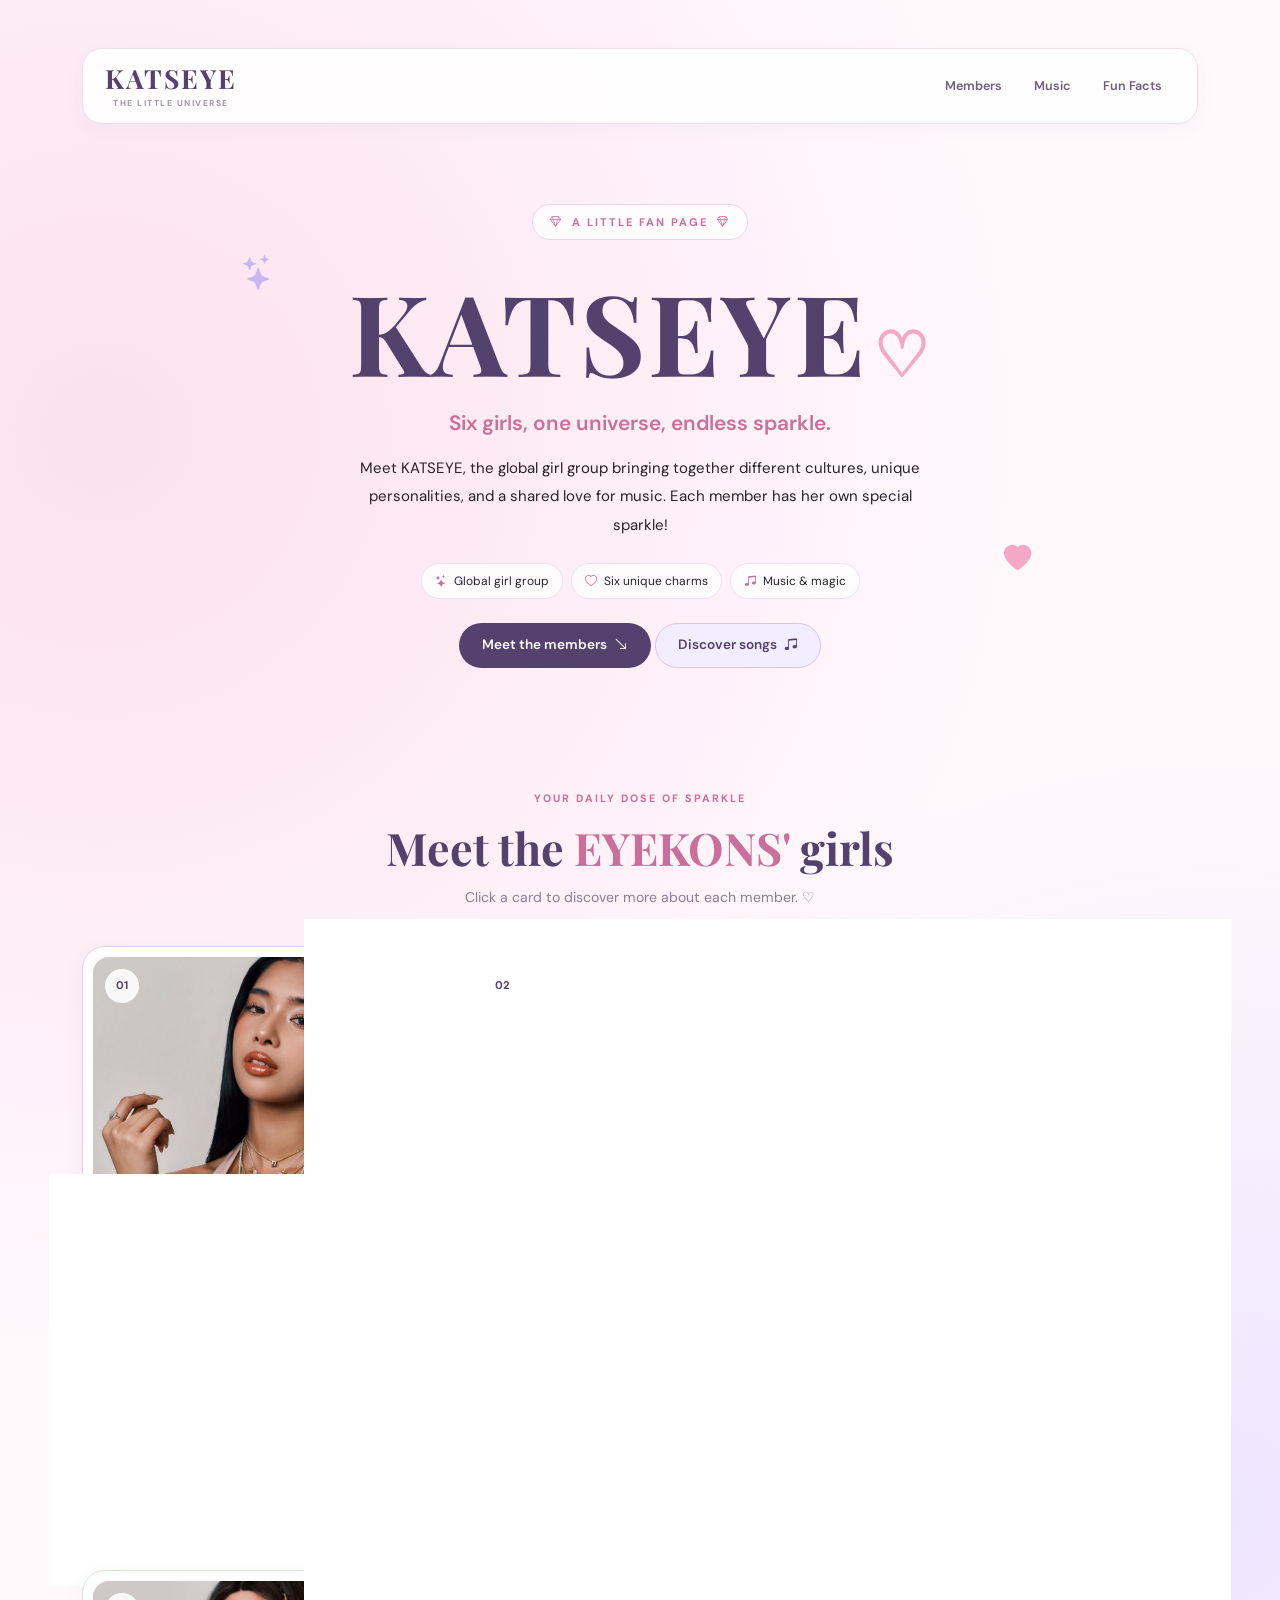
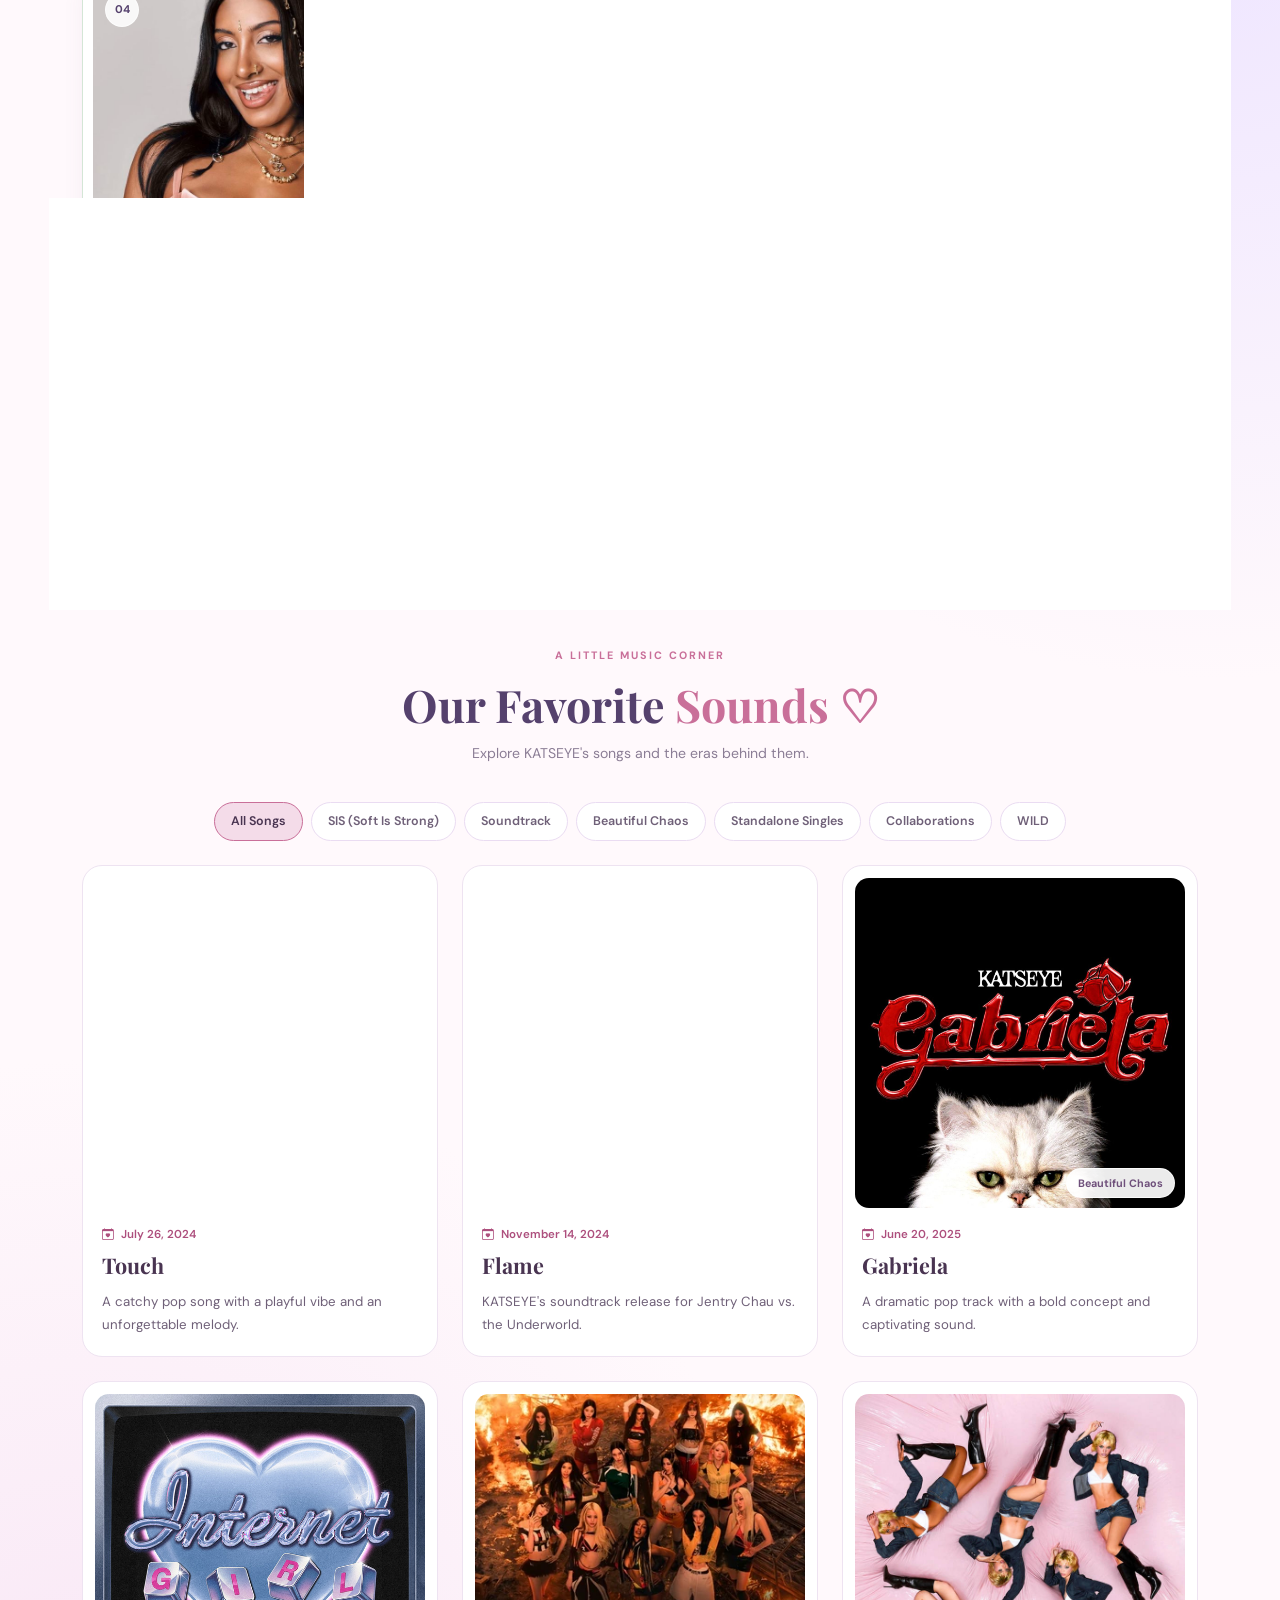
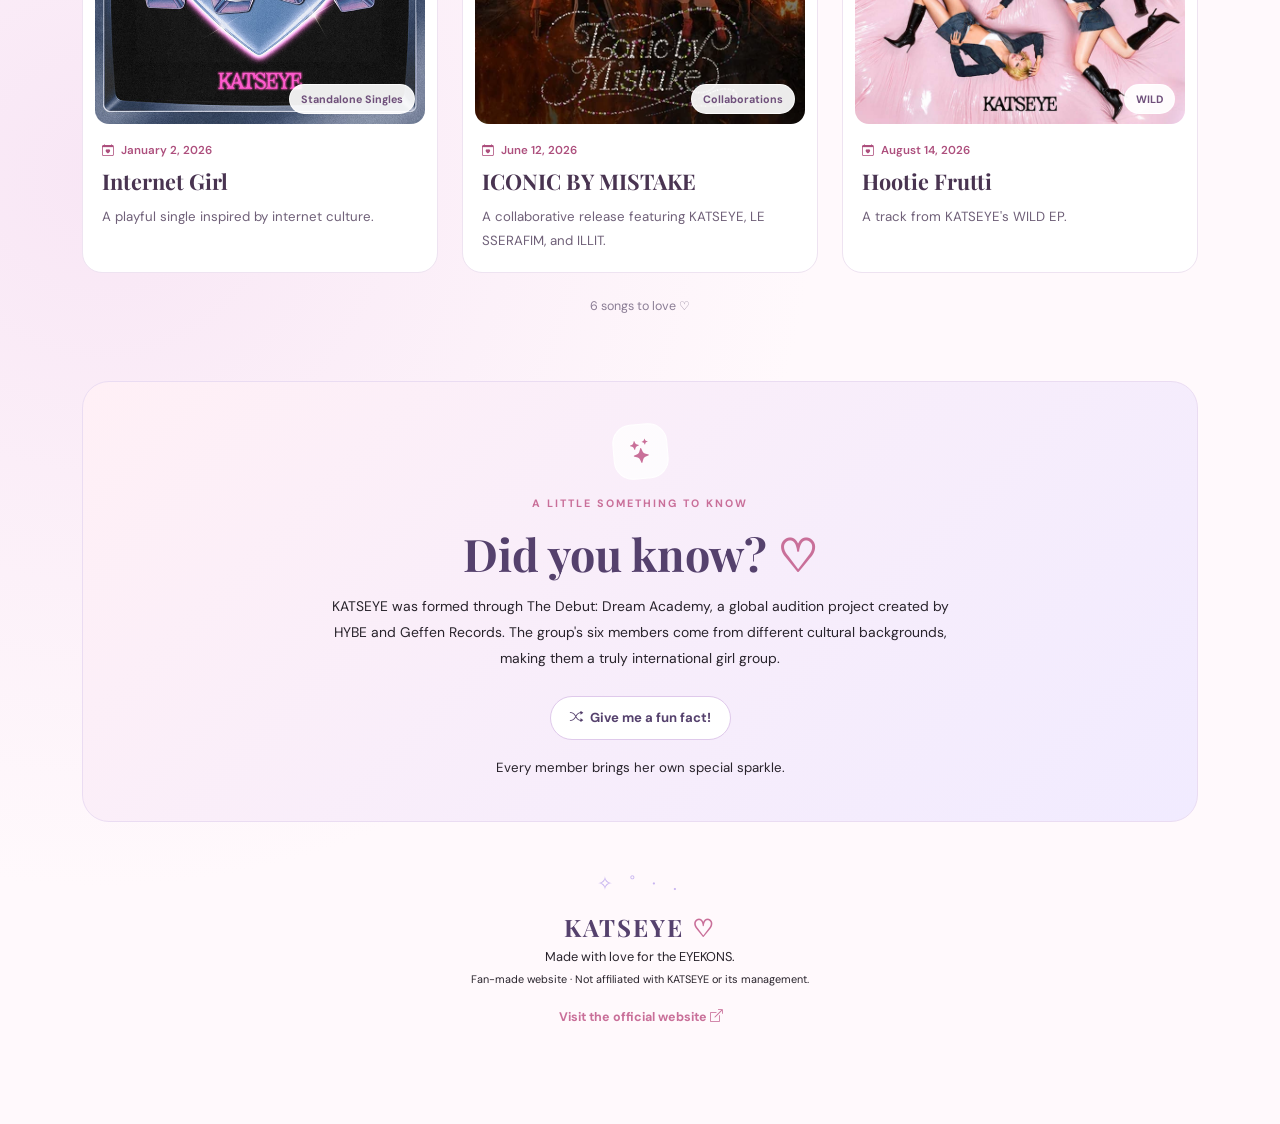
<file: Activity2/index.html>
<!DOCTYPE html>
<html lang="en">
<head>
    <meta charset="UTF-8">
    <meta name="viewport" content="width=device-width, initial-scale=1.0">

    <title>KATSEYE ♡ The Little Universe</title>
    <meta name="description" content="A cute fan-made KATSEYE member website.">

    <link rel="preconnect" href="https://fonts.googleapis.com">
    <link rel="preconnect" href="https://fonts.gstatic.com" crossorigin>
    <link href="https://fonts.googleapis.com/css2?family=DM+Sans:wght@400;500;600;700&family=Playfair+Display:wght@500;600;700&display=swap" rel="stylesheet">

    <link href="https://cdn.jsdelivr.net/npm/bootstrap@5.3.3/dist/css/bootstrap.min.css" rel="stylesheet">

    <link href="https://cdn.jsdelivr.net/npm/bootstrap-icons@1.11.3/font/bootstrap-icons.min.css" rel="stylesheet">

    <link rel="stylesheet" href="style.css">
</head>

<body>

<main class="container py-4 py-md-5">

    

<header class="site-header">
    <a href="#" class="site-brand" aria-label="KATSEYE home">
        <span class="site-wordmark">KATSEYE</span>
        <span class="brand-caption">THE LITTLE UNIVERSE</span>
    </a>

    <button
        class="site-menu-toggle"
        id="site-menu-toggle"
        type="button"
        aria-label="Open navigation menu"
        aria-controls="site-navigation"
        aria-expanded="false"
    >
        <i class="bi bi-list" id="site-menu-icon"></i>
    </button>

    <nav class="site-nav" id="site-navigation" aria-label="Main navigation">
        <a href="#members" class="site-nav-link">Members</a>

        <a href="#music" class="site-nav-link">Music</a>

        <a href="#fun-facts" class="site-nav-link">Fun Facts</a>

        </a>
    </nav>
</header>



    <header class="hero text-center position-relative">
        <span class="deco deco-one"><i class="bi bi-stars"></i></span>
        <span class="deco deco-two"><i class="bi bi-heart-fill"></i></span>

        <div class="hero-label mb-3">
            <i class="bi bi-gem"></i>
            A LITTLE FAN PAGE
            <i class="bi bi-gem"></i>
        </div>

        <h1 class="hero-title">KATSEYE<span>♡</span></h1>

        <p class="hero-subtitle">
            Six girls, one universe, endless sparkle.
        </p>

        <p class="hero-description mx-auto">
            Meet KATSEYE, the global girl group bringing together
            different cultures, unique personalities, and a shared
            love for music. Each member has her own special sparkle!
        </p>

        <div class="hero-tags d-flex flex-wrap justify-content-center gap-2 mt-4">
            <span><i class="bi bi-stars"></i> Global girl group</span>
            <span><i class="bi bi-heart"></i> Six unique charms</span>
            <span><i class="bi bi-music-note-beamed"></i> Music & magic</span>
        </div>

        <a href="#members" class="btn meet-btn mt-4">
            Meet the members <i class="bi bi-arrow-down-right ms-1"></i>
        </a>

         <a href="#music" class="btn discover-btn mt-4">
        Discover songs
        <i class="bi bi-music-note-beamed ms-1"></i>
    </a>
    </header>

    <section id="members" class="members-section mt-5 pt-4">

        <div class="section-heading text-center mb-4">
            <span class="eyebrow">YOUR DAILY DOSE OF SPARKLE</span>
            <h2>Meet the <span>EYEKONS' </span>girls</h2>
            <p>Click a card to discover more about each member. ♡</p>
        </div>

        <div class="row g-4" id="members-container">
            
        </div>

    </section>

    <section id="music" class="music-section mt-5 pt-4">

        <div class="section-heading text-center mb-4">
            <span class="eyebrow">A LITTLE MUSIC CORNER</span>
            <h2>Our Favorite <span>Sounds ♡</span></h2>
            <p>Explore KATSEYE's songs and the eras behind them.</p>
        </div>

        <div id="era-filters"
             class="d-flex flex-wrap justify-content-center gap-2 mb-4">
    
        </div>

        <div class="row g-4" id="songs-container">
            
        </div>

        <p id="song-count" class="song-count text-center mt-4 mb-0"
           aria-live="polite"></p>

    </section>


   <section id="fun-facts" class="fun-section mt-5">
        <div class="fun-box text-center">
            <span class="fun-icon">
                <i class="bi bi-stars"></i>
            </span>

            <p class="eyebrow mt-3">A LITTLE SOMETHING TO KNOW</p>
            <h2>Did you know? <span>♡</span></h2>

            <p class="fun-description mx-auto">
                KATSEYE was formed through The Debut: Dream Academy,
                a global audition project created by HYBE and Geffen Records.
                The group's six members come from different cultural
                backgrounds, making them a truly international girl group.
            </p>

            <button class="btn fact-btn mt-2" id="fact-button" type="button">
                <i class="bi bi-shuffle me-1"></i> Give me a fun fact!
            </button>

            <p id="random-fact" class="random-fact mt-3 mb-0" aria-live="polite">
                Every member brings her own special sparkle. 
            </p>
        </div>
    </section>

    
    <footer class="text-center py-5">
        <div class="footer-stars">✧ ˚ · .</div>
        <p class="footer-logo">KATSEYE <span>♡</span></p>
        <p class="footer-text">Made with love for the EYEKONS.</p>

        <p class="footer-note">
            Fan-made website · Not affiliated with KATSEYE or its management.
        </p>

        <a href="https://www.katseye.world/"
           target="_blank"
           rel="noopener noreferrer"
           class="official-link">
            Visit the official website
            <i class="bi bi-box-arrow-up-right"></i>
        </a>
    </footer>

</main>

<!-- JSON DATA -->
<script id="katseye-data" type="application/json">
{
    "members": [
        {
            "name": "Sophia",
            "fullName": "Sophia Laforteza",
            "country": "Philippines",
            "charm": "The Heart of KATSEYE",
            "icon": "bi-heart-fill",
            "color": "pink",
            "image": "assets/img/sophia.png",
            "description": "Our Filipino queen with a warm smile, powerful vocals, and a natural way of bringing everyone together.",
            "fact": "Sophia loves watching Architectural Digest videos and listening to Disney movie soundtracks."
        },
        {
            "name": "Manon",
            "fullName": "Manon Bannerman",
            "country": "Switzerland",
            "charm": "The Effortless It Girl",
            "icon": "bi-stars",
            "color": "lavender",
            "image": "assets/img/manon.png",
            "description": "A dreamy beauty with effortless charm, a cool aura, and a presence that's hard to ignore.",
            "fact": "Manon started writing songs when she was 15 years old."
        },
        {
            "name": "Daniela",
            "fullName": "Daniela Avanzini",
            "country": "United States",
            "charm": "The Dancing Queen",
            "icon": "bi-lightning-charge-fill",
            "color": "blue",
            "image": "assets/img/daniela.png",
            "description": "A fierce performer who brings bold energy, expressive moves, and confidence to the stage.",
            "fact": "Daniela's mother taught her how to dance when she was young."
        },
        {
            "name": "Lara",
            "fullName": "Lara Raj",
            "country": "United States",
            "charm": "The Vocal Princess",
            "icon": "bi-music-note-beamed",
            "color": "purple",
            "image": "assets/img/lara.png",
            "description": "A confident music girl with a distinctive voice, bold style, and a personality that shines.",
            "fact": "Lara is known for her distinctive vocals and love for music."
        },
        {
            "name": "Megan",
            "fullName": "Megan Skiendiel",
            "country": "United States",
            "charm": "The Cool Sunshine",
            "icon": "bi-sun-fill",
            "color": "peach",
            "image": "assets/img/megan.png",
            "description": "A playful and versatile performer who mixes cool-girl energy with a bright, lovable personality.",
            "fact": "Megan started dancing at four and also enjoyed playing the ukulele."
        },
        {
            "name": "Yoonchae",
            "fullName": "Jeung Yoonchae",
            "country": "South Korea",
            "charm": "The Little Moon",
            "icon": "bi-moon-stars-fill",
            "color": "mint",
            "image": "assets/img/yoonchae.png",
            "description": "A sweet and talented performer whose bright smile and growing confidence make her shine.",
            "fact": "Yoonchae enjoys listening to music and drawing what the songs inspire her to imagine."
        }
    ],
"songs": [
    {
        "title": "Touch",
        "era": "SIS (Soft Is Strong)",
        "releaseDate": "July 26, 2024",
        "image": "assets/img/touch.png",
        "description": "A catchy pop song with a playful vibe and an unforgettable melody."
    },
    {
        "title": "Flame",
        "era": "Soundtrack",
        "releaseDate": "November 14, 2024",
        "image": "assets/img/flame.png",
        "description": "KATSEYE's soundtrack release for Jentry Chau vs. the Underworld."
    },
    {
        "title": "Gabriela",
        "era": "Beautiful Chaos",
        "releaseDate": "June 20, 2025",
        "image": "assets/img/gabriela.png",
        "description": "A dramatic pop track with a bold concept and captivating sound."
    },
    {
        "title": "Internet Girl",
        "era": "Standalone Singles",
        "releaseDate": "January 2, 2026",
        "image": "assets/img/internet-girl.png",
        "description": "A playful single inspired by internet culture."
    },
    {
        "title": "ICONIC BY MISTAKE",
        "era": "Collaborations",
        "releaseDate": "June 12, 2026",
        "image": "assets/img/iconic-by-mistake.png",
        "description": "A collaborative release featuring KATSEYE, LE SSERAFIM, and ILLIT."
    },
    {
        "title": "Hootie Frutti",
        "era": "WILD",
        "releaseDate": "August 14, 2026",
        "image": "assets/img/hootie-frutti.png",
        "description": "A track from KATSEYE's WILD EP."
    }
]

}
</script>



<!-- JAVASCRIPT -->
<script>

    const jsonText = document.getElementById("katseye-data").textContent;
    const katseyeData = JSON.parse(jsonText);

    function escapeHTML(value) {
        return String(value).replace(/[&<>"']/g, function (char) {
            const entities = {
                "&": "&amp;",
                "<": "&lt;",
                ">": "&gt;",
                '"': "&quot;",
                "'": "&#39;"
            };

            return entities[char];
        });
    }

    const membersContainer = document.getElementById("members-container");

    function createMemberCard(member, index) {
        const name = escapeHTML(member.name);
        const fullName = escapeHTML(member.fullName);
        const country = escapeHTML(member.country);
        const charm = escapeHTML(member.charm);
        const description = escapeHTML(member.description);
        const image = escapeHTML(member.image);
        const icon = escapeHTML(member.icon);
        const color = escapeHTML(member.color);
        const fact = escapeHTML(member.fact);

        return `
            <div class="col-12 col-sm-6 col-lg-4">
                <div class="member-flip ${color}"
                     style="--card-index: ${index};"
                     tabindex="0"
                     role="button"
                     aria-pressed="false"
                     aria-label="View ${name}'s profile. Activate to flip the card.">

                    <div class="member-flip-inner">

                        <article class="card member-card member-front h-100">
                            <div class="member-image-wrap">
                                <img
                                    src="${image}"
                                    alt="${name} of KATSEYE"
                                    class="member-image"
                                    loading="lazy"
                                    onerror="this.onerror=null;this.src='https://placehold.co/600x750/f5e8f7/80558f?text=Member';">

                                <span class="member-number">0${index + 1}</span>

                                <span class="image-heart">
                                    <i class="bi bi-heart-fill"></i>
                                </span>
                            </div>

                            <div class="card-body">
                                <div class="member-charm">
                                    <i class="bi ${icon}"></i>
                                    ${charm}
                                </div>

                                <h3 class="member-name">${fullName}</h3>
                                <p class="member-stage-name">${name} · KATSEYE</p>

                                <div class="flip-hint">
                                    <i class="bi bi-arrow-repeat"></i>
                                    Click to discover more
                                </div>
                            </div>
                        </article>

                        <article class="card member-card member-back h-100">
                            <div class="back-decoration back-decoration-one">
                                <i class="bi bi-stars"></i>
                            </div>

                            <div class="back-decoration back-decoration-two">
                                <i class="bi bi-heart-fill"></i>
                            </div>

                            <div class="card-body">
                                <span class="back-label">
                                    <i class="bi bi-gem"></i>
                                    GET TO KNOW HER
                                </span>

                                <div class="back-member-icon">
                                    <i class="bi ${icon}"></i>
                                </div>

                                <h3 class="back-member-name">${name}</h3>
                                <p class="back-real-name">${fullName}</p>

                                <div class="back-divider"></div>

                                <div class="info-heading">
                                    <i class="bi bi-geo-alt-fill"></i>
                                    Country
                                </div>
                                <p class="back-info">${country}</p>

                                <div class="info-heading">
                                    <i class="bi bi-stars"></i>
                                    Her vibe
                                </div>
                                <p class="back-info">${charm}</p>

                                <div class="info-heading">
                                    <i class="bi bi-person-heart"></i>
                                    About her
                                </div>
                                <p class="back-description">${description}</p>

                                <div class="back-fact">
                                    <i class="bi bi-lightbulb-fill"></i>
                                    <strong>Fun fact</strong>
                                    <p>${fact}</p>
                                </div>

                                <button type="button" class="btn flip-back-btn">
                                    <i class="bi bi-arrow-left me-1"></i>
                                    Flip back
                                </button>
                            </div>
                        </article>

                    </div>
                </div>
            </div>
        `;
    }

    if (membersContainer) {
        membersContainer.innerHTML = katseyeData.members
            .map(createMemberCard)
            .join("");

        function toggleCard(card) {
            const isFlipped = card.classList.contains("is-flipped");

            card.classList.toggle("is-flipped", !isFlipped);
            card.setAttribute("aria-pressed", String(!isFlipped));
        }

        membersContainer.addEventListener("click", function (event) {
            const card = event.target.closest(".member-flip");

            if (!card) return;

            if (event.target.closest(".flip-back-btn")) {
                if (card.classList.contains("is-flipped")) {
                    toggleCard(card);
                }
                return;
            }

            toggleCard(card);
        });

        
        membersContainer.addEventListener("keydown", function (event) {
            const card = event.target.closest(".member-flip");

            if (!card || event.target !== card) return;

            if (event.key === "Enter" || event.key === " ") {
                event.preventDefault();
                toggleCard(card);
            }
        });
    }

    const randomFact = document.getElementById("random-fact");
    const factButton = document.getElementById("fact-button");

    if (randomFact && factButton) {
        factButton.addEventListener("click", function () {
            const facts = katseyeData.members.map(function (member) {
                return member.name + ": " + member.fact;
            });

            let nextFact;

            do {
                nextFact = facts[
                    Math.floor(Math.random() * facts.length)
                ];
            } while (
                facts.length > 1 &&
                nextFact === randomFact.textContent
            );

            randomFact.textContent = nextFact;
            randomFact.classList.remove("fact-pop");

            void randomFact.offsetWidth;
            randomFact.classList.add("fact-pop");
        });
    }


    const songs = katseyeData.songs || [];

    const songsContainer = document.getElementById("songs-container");
    const eraFilters = document.getElementById("era-filters");
    const songCount = document.getElementById("song-count");

    let selectedEra = "All Songs";

    function renderEraFilters() {
        const eras = [
            "All Songs",
            ...new Set(songs.map(function (song) {
                return song.era;
            }))
        ];

        eraFilters.innerHTML = eras.map(function (era) {
            const active = era === selectedEra;

            return `
                <button
                    type="button"
                    class="btn era-btn ${active ? "active" : ""}"
                    data-era="${escapeHTML(era)}"
                    aria-pressed="${active}">
                    ${escapeHTML(era)}
                </button>
            `;
        }).join("");
    }

    function renderSongs() {
        const filteredSongs = selectedEra === "All Songs"
            ? songs
            : songs.filter(function (song) {
                return song.era === selectedEra;
            });

        songsContainer.innerHTML = filteredSongs.map(function (song) {
            return `
                <div class="col-12 col-sm-6 col-lg-4">
                    <article class="song-card h-100">

                        <div class="song-image-wrap">
                            <img
                                src="${escapeHTML(song.image)}"
                                alt="${escapeHTML(song.title)} artwork"
                                class="song-image"
                                loading="lazy"
                                onerror="this.onerror=null;this.src='https://placehold.co/600x600/fff0f6/ad4f7d?text=KATSEYE';">

                            <span class="song-era-tag">
                                ${escapeHTML(song.era)}
                            </span>
                        </div>

                        <div class="song-details">
                            <p class="song-date">
                                <i class="bi bi-calendar-heart me-1"></i>
                                ${escapeHTML(song.releaseDate)}
                            </p>

                            <h3 class="song-title">
                                ${escapeHTML(song.title)}
                            </h3>

                            <p class="song-description">
                                ${escapeHTML(song.description)}
                            </p>
                        </div>

                    </article>
                </div>
            `;
        }).join("");

        songCount.textContent =
            `${filteredSongs.length} ${filteredSongs.length === 1 ? "song" : "songs"} to love ♡`;
    }

    if (songsContainer && eraFilters && songCount) {
        eraFilters.addEventListener("click", function (event) {
            const button = event.target.closest("[data-era]");

            if (!button) return;

            selectedEra = button.dataset.era;

            renderEraFilters();
            renderSongs();
        });

        renderEraFilters();
        renderSongs();
    }
    

    const menuToggle = document.getElementById("site-menu-toggle");
    const siteHeader = document.querySelector(".site-header");
    const menuIcon = document.getElementById("site-menu-icon");
    const menuLinks = document.querySelectorAll(
        "#site-navigation .site-nav-link"
    );

    function closeMenu() {
        siteHeader.classList.remove("menu-open");
        menuToggle.setAttribute("aria-expanded", "false");
        menuToggle.setAttribute("aria-label", "Open navigation menu");
        menuIcon.className = "bi bi-list";
    }

    menuToggle.addEventListener("click", function () {
        const isOpen = siteHeader.classList.toggle("menu-open");

        menuToggle.setAttribute("aria-expanded", String(isOpen));
        menuToggle.setAttribute(
            "aria-label",
            isOpen ? "Close navigation menu" : "Open navigation menu"
        );

        menuIcon.className = isOpen ? "bi bi-x-lg" : "bi bi-list";
    });

    menuLinks.forEach(function (link) {
        link.addEventListener("click", closeMenu);
    });

    document.addEventListener("keydown", function (event) {
        if (event.key === "Escape") {
            closeMenu();
        }
    });

    window.addEventListener("resize", function () {
        if (window.innerWidth > 991.98) {
            closeMenu();
        }
    });
</script>


    
</script>


</body>
</html>
</file>
<file: Activity2/style.css>
:root {
    --pink: #f4a8c5;
    --pink-dark: #c96f99;
    --pink-light: #fff0f6;
    --lavender: #c9b6f0;
    --lavender-light: #f2edff;
    --purple-dark: #55416d;
    --text: #51465c;
    --muted: #8b7d95;
    --white: #ffffff;
}

* {
    box-sizing: border-box;
}

html {
    scroll-behavior: smooth;
    scroll-padding-top: 20px;
}

body {
    margin: 0;
    min-height: 100vh;
    background-color: #fff9fc;
    background-image:
        radial-gradient(circle at 8% 10%, #fce1ee 0, transparent 23%),
        radial-gradient(circle at 95% 35%, #eee5ff 0, transparent 25%),
        radial-gradient(circle at 8% 78%, #f8e6f5 0, transparent 20%);
    color: var(--text);
    font-family: "DM Sans", sans-serif;
}

::selection {
    background: var(--lavender);
    color: var(--purple-dark);
}

a {
    text-decoration: none;
}

.hero {
    max-width: 850px;
    margin: 0 auto;
    padding: 65px 18px 45px;
}

.hero-label {
    display: inline-flex;
    align-items: center;
    gap: 9px;
    padding: 9px 17px;
    border: 1px solid #f0d6e5;
    border-radius: 50px;
    background: rgba(255, 255, 255, 0.8);
    color: var(--pink-dark);
    font-size: 0.69rem;
    font-weight: 700;
    letter-spacing: 2px;
}

.hero-title {
    margin: 13px 0;
    color: var(--purple-dark);
    font-family: "Playfair Display", serif;
    font-size: clamp(3.8rem, 11vw, 7rem);
    font-weight: 700;
    letter-spacing: 3px;
    line-height: 1.1;
}

.hero-title span {
    display: inline-block;
    margin-left: 5px;
    color: var(--pink);
    font-family: "DM Sans", sans-serif;
    font-size: 0.55em;
    animation: heartBeat 2.2s ease-in-out infinite;
}

.hero-subtitle {
    margin: 15px 0;
    color: var(--pink-dark);
    font-size: clamp(1rem, 3vw, 1.3rem);
    font-weight: 600;
}

.hero-description {
    max-width: 570px;
    color: #28232b;
    font-size: 0.94rem;
    line-height: 1.9;
}

.hero-tags span {
    padding: 8px 13px;
    border: 1px solid #eee0f1;
    border-radius: 50px;
    background: rgba(255, 255, 255, 0.8);
    color: #28232b;
    font-size: 0.75rem;
    transition: 0.25s ease;
}

.hero-tags span:hover {
    border-color: var(--pink);
    background: var(--pink-light);
    transform: translateY(-3px);
}

.hero-tags i {
    margin-right: 4px;
    color: var(--pink-dark);
}

.meet-btn {
    padding: 12px 23px;
    border: none;
    border-radius: 50px;
    background: var(--purple-dark);
    color: white;
    font-size: 0.85rem;
    font-weight: 600;
    transition: all 0.3s ease;
}

.meet-btn:hover,
.meet-btn:focus {
    background: var(--pink-dark);
    color: white;
    box-shadow: 0 8px 20px #e6b1ca70;
    transform: translateY(-3px);
}

.deco {
    position: absolute;
    color: var(--lavender);
    pointer-events: none;
}

.deco-one {
    top: 19%;
    left: 3%;
    font-size: 2.2rem;
    animation: float 4s ease-in-out infinite;
}

.deco-two {
    right: 4%;
    bottom: 23%;
    color: var(--pink);
    font-size: 1.7rem;
    animation: float 5s ease-in-out infinite reverse;
}

.members-section {
    scroll-margin-top: 25px;
}

.section-heading {
    margin-bottom: 38px !important;
}

.eyebrow {
    color: var(--pink-dark);
    font-size: 0.67rem;
    font-weight: 700;
    letter-spacing: 2px;
}

.section-heading h2,
.fun-box h2 {
    margin: 12px 0;
    color: var(--purple-dark);
    font-family: "Playfair Display", serif;
    font-size: clamp(1.9rem, 5vw, 2.8rem);
    font-weight: 700;
}

.section-heading h2 span,
.fun-box h2 span {
    color: var(--pink-dark);
}

.section-heading p {
    color: var(--muted);
    font-size: 0.88rem;
}

.member-flip {
    position: relative;
    height: 600px;
    perspective: 1200px;
    cursor: pointer;
    outline: none;
    animation: fadeUp 0.6s ease both;
    animation-delay: calc(var(--card-index, 0) * 80ms);
}

.member-flip-inner {
    position: relative;
    width: 100%;
    height: 100%;
    transform-style: preserve-3d;
    transition: transform 0.7s cubic-bezier(0.2, 0.7, 0.2, 1);
}

.member-flip.is-flipped .member-flip-inner {
    transform: rotateY(180deg);
}

.member-front,
.member-back {
    position: absolute;
    inset: 0;
    width: 100%;
    height: 100%;
    overflow: hidden;
    border: 1px solid #f0e3f0;
    border-radius: 23px;
    background: rgba(255, 255, 255, 0.97);
    box-shadow: 0 7px 22px rgba(99, 67, 112, 0.06);
    backface-visibility: hidden;
    -webkit-backface-visibility: hidden;
}

.member-front {
    z-index: 2;
    transition:
        box-shadow 0.3s ease,
        border-color 0.3s ease;
}

.member-flip:hover .member-front {
    border-color: #e7c7e8;
    box-shadow: 0 18px 38px rgba(108, 73, 125, 0.13);
}

.member-flip:focus-visible .member-front {
    outline: 3px solid var(--lavender);
    outline-offset: 4px;
}

.member-back {
    z-index: 1;
    padding: 0;
    border-color: #eadcf4;
    background: linear-gradient(
        155deg,
        #fff8fc 0%,
        #f8f0ff 58%,
        #fff0f6 100%
    );
    transform: rotateY(180deg);
}

.member-back .card-body {
    position: relative;
    z-index: 2;
    display: flex;
    height: 100%;
    flex-direction: column;
    align-items: center;
    overflow-y: auto;
    padding: 23px 21px;
    text-align: center;
}


.member-image-wrap {
    position: relative;
    overflow: hidden;
    margin: 10px 10px 0;
    aspect-ratio: 4 / 4.5;
    flex-shrink: 0;
    border-radius: 16px;
    max-height: 410px;
    background: linear-gradient(135deg, #ffe4f0, #e7ddff);
}

.member-image {
    display: block;
    width: 100%;
    height: 100%;
    object-fit: cover;
    object-position: center 35%;
    transition: transform 0.5s ease;
}

.member-flip:hover .member-image {
    transform: scale(1.045);
}

.member-number {
    position: absolute;
    top: 12px;
    left: 12px;
    display: grid;
    width: 34px;
    height: 34px;
    place-items: center;
    border: 1px solid #ffffffa6;
    border-radius: 50%;
    background: #ffffffdf;
    color: var(--purple-dark);
    font-size: 0.7rem;
    font-weight: 700;
    backdrop-filter: blur(5px);
}

.image-heart {
    position: absolute;
    right: 12px;
    bottom: 12px;
    display: grid;
    width: 36px;
    height: 36px;
    place-items: center;
    border-radius: 50%;
    background: #ffffffdf;
    color: var(--pink-dark);
    transition: transform 0.25s ease;
}

.member-flip:hover .image-heart {
    transform: rotate(-10deg) scale(1.1);
}

.member-front .card-body {
    padding: 17px 19px 20px;
    text-align: center;
}

.member-charm {
    display: inline-flex;
    align-items: center;
    gap: 6px;
    padding: 6px 10px;
    border-radius: 50px;
    background: var(--pink-light);
    color: var(--pink-dark);
    font-size: 0.68rem;
    font-weight: 700;
}

.member-name {
    margin: 13px 0 4px;
    color: #6e0a96;
    font-family: "Playfair Display", serif;
    font-size: clamp(1.2rem, 2vw, 1.55rem);
    font-weight: 700;
    line-height: 1.35;
}

.member-stage-name {
    margin-bottom: 14px;
    color: #2f163f;
    font-size: 0.76rem;
}

.flip-hint {
    display: inline-flex;
    align-items: center;
    justify-content: center;
    gap: 7px;
    margin-top: 2px;
    padding: 9px 13px;
    border: 1px solid #f0dce9;
    border-radius: 50px;
    background: #fff8fc;
    color: var(--pink-dark);
    font-size: 0.73rem;
    font-weight: 600;
    transition: 0.25s ease;
}

.member-flip:hover .flip-hint {
    border-color: var(--pink);
    background: var(--pink-light);
}

.back-label {
    display: inline-flex;
    align-items: center;
    gap: 7px;
    padding: 7px 12px;
    border: 1px solid #eadcf2;
    border-radius: 50px;
    background: #ffffffbd;
    color: var(--pink-dark);
    font-size: 0.62rem;
    font-weight: 700;
    letter-spacing: 1.5px;
}

.back-member-icon {
    display: grid;
    width: 57px;
    height: 57px;
    flex-shrink: 0;
    place-items: center;
    margin-top: 13px;
    border: 1px solid #ffffff;
    border-radius: 19px;
    background: linear-gradient(135deg, #ffe2ef, #e9deff);
    color: var(--pink-dark);
    font-size: 1.5rem;
    box-shadow: 0 5px 14px #cbb2df30;
}

.back-member-name {
    margin: 10px 0 2px;
    color: var(--purple-dark);
    font-family: "Playfair Display", serif;
    font-size: 1.8rem;
    font-weight: 700;
}

.back-real-name {
    margin-bottom: 10px;
    color: var(--muted);
    font-size: 0.75rem;
}

.back-divider {
    width: 55px;
    height: 2px;
    margin: 0 auto 13px;
    border-radius: 10px;
    background: linear-gradient(90deg, var(--pink), var(--lavender));
}

.info-heading {
    align-self: flex-start;
    margin-top: 6px;
    color: var(--pink-dark);
    font-size: 0.73rem;
    font-weight: 700;
    text-align: left;
}

.info-heading i {
    margin-right: 5px;
}

.back-info {
    align-self: flex-start;
    margin: 3px 0 5px;
    color: #291e33;
    font-size: 0.81rem;
    text-align: left;
}

.back-description {
    align-self: flex-start;
    margin: 4px 0 10px;
    color: #291e33;
    font-size: 0.78rem;
    line-height: 1.65;
    text-align: left;
}

.back-fact {
    width: 100%;
    margin-top: 3px;
    padding: 12px;
    border: 1px solid #eadcf2;
    border-radius: 13px;
    background: #ffffffb8;
    color: #291e33;
    font-size: 0.76rem;
    line-height: 1.65;
    text-align: left;
}

.back-fact > i {
    margin-right: 5px;
    color: #dba04e;
}

.back-fact strong {
    color: var(--purple-dark);
}

.back-fact p {
    margin: 5px 0 0;
}

.flip-back-btn {
    width: 100%;
    flex-shrink: 0;
    margin-top: auto;
    padding: 10px;
    border: 1px solid #e7d3eb;
    border-radius: 50px;
    background: white;
    color: var(--purple-dark);
    font-size: 0.78rem;
    font-weight: 700;
    transition: all 0.25s ease;
}

.flip-back-btn:hover,
.flip-back-btn:focus-visible {
    border-color: var(--pink-dark);
    background: var(--pink-dark);
    color: white;
}

.back-decoration {
    position: absolute;
    z-index: 1;
    color: #dfcbed;
    opacity: 0.65;
    pointer-events: none;
}

.back-decoration-one {
    top: 20px;
    right: 17px;
    font-size: 1.7rem;
}

.back-decoration-two {
    bottom: 22px;
    left: 15px;
    color: #f0c4d9;
    font-size: 1.1rem;
}

.member-flip.lavender .member-charm {
    background: #f0eaff;
    color: #9074c6;
}

.member-flip.blue .member-charm {
    background: #e9f2ff;
    color: #668dcc;
}

.member-flip.purple .member-charm {
    background: #f0e9ff;
    color: #9676d2;
}

.member-flip.peach .member-charm {
    background: #fff0e5;
    color: #ca8b63;
}

.member-flip.mint .member-charm {
    background: #e8f7f1;
    color: #5b9e85;
}

.fun-section {
    margin-top: 65px !important;
}

.fun-box {
    position: relative;
    overflow: hidden;
    padding: 42px 25px;
    border: 1px solid #eadcf2;
    border-radius: 27px;
    background: linear-gradient(135deg, #fff0f6 0%, #f1ebff 100%);
}

.fun-icon {
    display: inline-grid;
    width: 55px;
    height: 55px;
    place-items: center;
    border: 1px solid white;
    border-radius: 19px;
    background: #ffffffc7;
    color: var(--pink-dark);
    font-size: 1.5rem;
    transform: rotate(-5deg);
}

.fun-description {
    max-width: 620px;
    color: #28232b;
    font-size: 0.87rem;
    line-height: 1.9;
}

.fact-btn {
    padding: 11px 19px;
    border: 1px solid #dfc9eb;
    border-radius: 50px;
    background: white;
    color: var(--purple-dark);
    font-size: 0.82rem;
    font-weight: 700;
    transition: all 0.25s ease;
}

.fact-btn:hover,
.fact-btn:focus-visible {
    border-color: var(--pink-dark);
    background: var(--pink-dark);
    color: white;
    transform: translateY(-2px);
}

.random-fact {
    color: #28232b;
    font-size: 0.83rem;
    line-height: 1.8;
}

footer {
    padding-bottom: 15px !important;
}

.footer-stars {
    color: var(--lavender);
    font-size: 1.2rem;
    letter-spacing: 6px;
}

.footer-logo {
    margin: 10px 0 2px;
    color: var(--purple-dark);
    font-family: "Playfair Display", serif;
    font-size: 1.5rem;
    font-weight: 700;
    letter-spacing: 2px;
}

.footer-logo span {
    color: var(--pink-dark);
}

.footer-text {
    margin-bottom: 5px;
    color: #28232b;
    font-size: 0.8rem;
}

.footer-note {
    color: #28232b;
    font-size: 0.68rem;
}

.official-link {
    color: var(--pink-dark);
    font-size: 0.78rem;
    font-weight: 700;
    transition: color 0.2s ease;
}

.official-link:hover {
    color: var(--purple-dark);
}

@keyframes float {
    0%, 100% {
        transform: translateY(0);
    }

    50% {
        transform: translateY(-12px);
    }
}

@keyframes heartBeat {
    0%, 100% {
        transform: scale(1);
    }

    50% {
        transform: scale(1.15);
    }
}

@keyframes fadeUp {
    from {
        opacity: 0;
        transform: translateY(12px);
    }

    to {
        opacity: 1;
        transform: translateY(0);
    }
}

.fact-pop {
    animation: fadeUp 0.3s ease;
}

@media (min-width: 576px) and (max-width: 991.98px) {
    .member-flip {
        height: 480px;
    }

    .member-image-wrap {
        aspect-ratio: 4 / 3.5;
        margin: 8px 8px 0;
    }

    .member-front .card-body {
        padding: 10px 10px 12px;
    }

    .member-name {
        margin: 8px 0 4px;
        font-size: 1.2rem;
    }

    .member-stage-name {
        margin-bottom: 8px;
    }

    .flip-hint {
        margin-top: 0;
    }

    .member-back .card-body {
        padding: 18px 15px;
    }
}

@media (max-width: 575.98px) {
    .hero {
        padding: 42px 8px 28px;
    }

    .hero-title {
        letter-spacing: 1px;
    }

    .hero-description {
        font-size: 0.85rem;
    }

    .deco-one {
        top: 10%;
        left: 0;
        font-size: 1.4rem;
    }

    .deco-two {
        right: 0;
        bottom: 15%;
        font-size: 1.3rem;
    }

    .section-heading {
        margin-bottom: 27px !important;
    }

    .member-flip {
        height: 640px;
    }

    .member-image-wrap {
        aspect-ratio: 4 / 4.2;
    }

    .member-front .card-body {
        padding: 17px 16px;
    }

    .member-back .card-body {
        padding: 20px;
    }

    .fun-section {
        margin-top: 45px !important;
    }

    .fun-box {
        padding: 32px 18px;
    }
}


@media (prefers-reduced-motion: reduce) {
    *,
    *::before,
    *::after {
        scroll-behavior: auto !important;
        animation-duration: 0.01ms !important;
        animation-iteration-count: 1 !important;
        transition-duration: 0.01ms !important;
    }
}

.member-flip.pink {
    --member-accent: #C9B6F2;
}

.member-flip.lavender {
    --member-accent: #F8E7A1;
}

.member-flip.blue {
    --member-accent: #A9DDF5;
}

.member-flip.purple {
    --member-accent: #BDD8C0;
}

.member-flip.peach {
    --member-accent: #F6C2A8;
}

.member-flip.mint {
    --member-accent: #F4B8D0;
}

.member-flip .member-charm {
    background: color-mix(
        in srgb,
        var(--member-accent) 35%,
        white
    );

    border: 1px solid color-mix(
        in srgb,
        var(--member-accent) 65%,
        white
    );

    color: #55416D;
}

.member-flip .flip-hint {
    background: color-mix(
        in srgb,
        var(--member-accent) 18%,
        white
    );

    border-color: color-mix(
        in srgb,
        var(--member-accent) 60%,
        white
    );
}

.member-flip .member-front,
.member-flip .member-back {
    border-color: color-mix(
        in srgb,
        var(--member-accent) 65%,
        white
    );
}

.member-flip .back-member-icon {
    background: color-mix(
        in srgb,
        var(--member-accent) 55%,
        white
    );
}

.member-flip .back-divider {
    background: var(--member-accent);
}

.member-flip .back-fact {
    border-color: color-mix(
        in srgb,
        var(--member-accent) 65%,
        white
    );
}

.member-flip .flip-back-btn {
    border-color: color-mix(
        in srgb,
        var(--member-accent) 70%,
        white
    );
}

.music-section {
    scroll-margin-top: 25px;
}

#era-filters {
    padding: 0 5px;
}

.era-btn {
    padding: 9px 16px;
    border: 1px solid #eadcf2;
    border-radius: 30px;
    background: #ffffff;
    color: #6f6078;
    font-family: "DM Sans", sans-serif;
    font-size: 0.78rem;
    font-weight: 600;
    transition:
        background-color 0.2s ease,
        color 0.2s ease,
        border-color 0.2s ease,
        transform 0.2s ease;
}

.era-btn:hover {
    border-color: #c96f99;
    background: #fff0f6;
    color: #493451;
    transform: translateY(-2px);
}

.era-btn.active {
    border-color: #c96f99;
    background: #f4dce9;
    color: #493451;
}

.era-btn:focus-visible {
    outline: 2px solid #ad4f7d;
    outline-offset: 3px;
}
.song-card {
    height: 100%;
    overflow: hidden;
    border: 1px solid #eee3f1;
    border-radius: 20px;
    background: #ffffff;
    transition:
        transform 0.25s ease,
        box-shadow 0.25s ease,
        border-color 0.25s ease;
}

.song-card:hover {
    transform: translateY(-5px);
    border-color: #e5c9e0;
    box-shadow: 0 12px 28px rgba(85, 65, 109, 0.10);
}

.song-image-wrap {
    position: relative;
    overflow: hidden;
    aspect-ratio: 1 / 1;
    margin: 12px 12px 0;
    border-radius: 14px;
    background: #fff0f6;
}

.song-image {
    display: block;
    width: 100%;
    height: 100%;
    object-fit: cover;
    transition: transform 0.35s ease;
}

.song-card:hover .song-image {
    transform: scale(1.04);
}

.song-era-tag {
    position: absolute;
    right: 10px;
    bottom: 10px;
    max-width: calc(100% - 20px);
    overflow: hidden;
    padding: 6px 11px;
    border: 1px solid rgba(255, 255, 255, 0.8);
    border-radius: 30px;
    background: rgba(255, 255, 255, 0.92);
    color: #6f507b;
    font-size: 0.67rem;
    font-weight: 700;
    text-overflow: ellipsis;
    white-space: nowrap;
}

.song-details {
    padding: 18px 19px 20px;
}

.song-date {
    margin-bottom: 8px;
    color: #ad4f7d;
    font-size: 0.72rem;
    font-weight: 600;
}

.song-title {
    margin-bottom: 9px;
    color: #493451;
    font-family: "Playfair Display", serif;
    font-size: 1.35rem;
    font-weight: 700;
    line-height: 1.35;
}

.song-description {
    margin-bottom: 0;
    color: #6f6078;
    font-family: "DM Sans", sans-serif;
    font-size: 0.83rem;
    line-height: 1.75;
}

.song-count {
    color: #8b7d95;
    font-family: "DM Sans", sans-serif;
    font-size: 0.78rem;
}

@media (max-width: 767.98px) {
    .song-title {
        font-size: 1.2rem;
    }

    .song-details {
        padding: 15px;
    }
}

@media (max-width: 575.98px) {
    .era-btn {
        padding: 8px 12px;
        font-size: 0.7rem;
    }

    .song-image-wrap {
        margin: 9px 9px 0;
    }

    .song-details {
        padding: 14px;
    }

    .song-title {
        font-size: 1.15rem;
    }

    .song-description {
        font-size: 0.8rem;
    }
}

@media (prefers-reduced-motion: reduce) {
    .era-btn,
    .song-card,
    .song-image {
        transition: none;
    }

    .song-card:hover,
    .song-card:hover .song-image,
    .era-btn:hover {
        transform: none;
    }
}

.hero-actions {
    align-items: center;
}

.discover-btn {
    padding: 11px 22px;
    border: 1px solid #d9c5e8;
    border-radius: 30px;
    background: #f2edff;
    color: #55416d;
    font-family: "DM Sans", sans-serif;
    font-size: 0.85rem;
    font-weight: 600;
    transition: all 0.25s ease;
}

.discover-btn:hover {
    border-color: #c96f99;
    background: #fbe5ef;
    color: #493451;
    transform: translateY(-2px);
}

html {
    scroll-behavior: smooth;
}

.site-header {
    display: flex;
    position: relative;
    width: 100%;
    flex-wrap: wrap;
    align-items: center;
    justify-content: space-between;
    gap: 20px;
    margin-bottom: 15px;
    padding: 14px 22px;
    border: 1px solid #f0dfea;
    border-radius: 20px;
    background: rgba(255, 255, 255, 0.9);
    box-shadow: 0 5px 20px rgba(85, 65, 109, 0.04);
}

.site-brand {
    display: flex;
    flex: 0 0 auto;
    flex-direction: column;
    align-items: center;
    justify-content: center;
    gap: 3px;
    margin: 0;
    text-decoration: none;
}

.site-wordmark {
    color: #55416d;
    font-family: "Playfair Display", serif;
    font-size: 1.65rem;
    font-weight: 700;
    letter-spacing: 2px;
    line-height: 1.2;
    white-space: nowrap;
    transition: color 0.2s ease;
}

.site-wordmark span {
    margin-left: 2px;
    color: #c96f99;
    font-family: "DM Sans", sans-serif;
}

.site-brand:hover .site-wordmark {
    color: #c96f99;
}

.brand-caption {
    color: #a394ad;
    font-family: "DM Sans", sans-serif;
    font-size: 0.53rem;
    font-weight: 700;
    letter-spacing: 1.5px;
    line-height: 1.3;
    text-align: center;
    white-space: nowrap;
}

.site-nav {
    display: flex;
    flex: 0 1 auto;
    flex-wrap: nowrap;
    align-items: center;
    justify-content: flex-end;
    gap: 6px;
    min-width: 0;
    margin: 0;
}

.site-nav-link {
    display: inline-flex;
    flex: 0 0 auto;
    align-items: center;
    justify-content: center;
    gap: 6px;
    margin: 0;
    padding: 9px 12px;
    border: 1px solid transparent;
    border-radius: 30px;
    color: #6f6078;
    font-family: "DM Sans", sans-serif;
    font-size: 0.79rem;
    font-weight: 600;
    line-height: 1.3;
    text-align: center;
    text-decoration: none;
    white-space: nowrap;
    transition:
        background-color 0.2s ease,
        color 0.2s ease,
        border-color 0.2s ease;
}

.site-nav-link:hover,
.site-nav-link:focus-visible {
    background: #fff0f6;
    color: #c96f99;
}

.site-nav-music {
    border-color: #f4a8c5;
    background: #f4a8c5;
    color: #493451;
}

.site-nav-music:hover,
.site-nav-music:focus-visible {
    border-color: #e88db2;
    background: #e88db2;
    color: #493451;
}

.site-menu-toggle {
    display: none;
    width: 42px;
    height: 42px;
    flex: 0 0 auto;
    align-items: center;
    justify-content: center;
    border: 1px solid #f0dfea;
    border-radius: 12px;
    background: #fff0f6;
    color: #55416d;
    font-size: 1.6rem;
    cursor: pointer;
    transition:
        background-color 0.2s ease,
        color 0.2s ease;
}

.site-menu-toggle:hover {
    background: #f4dce9;
    color: #c96f99;
}

.site-brand:focus-visible,
.site-nav-link:focus-visible,
.site-menu-toggle:focus-visible {
    outline: 2px solid #c96f99;
    outline-offset: 3px;
}

@media (max-width: 991.98px) {
    .site-header {
        gap: 0;
        padding: 13px 16px;
    }

    .site-brand {
        align-items: flex-start;
        margin-right: auto;
    }

    .site-menu-toggle {
        display: inline-flex;
    }

    .site-nav {
        display: none;
        width: 100%;
        flex: 0 0 100%;
        flex-direction: column;
        align-items: stretch;
        justify-content: flex-start;
        gap: 6px;
        margin-top: 14px;
        padding-top: 12px;
        border-top: 1px solid #f0dfea;
    }

    .site-header.menu-open .site-nav {
        display: flex;
    }

    .site-nav-link {
        width: 100%;
        justify-content: center;
        padding: 11px 14px;
        font-size: 0.82rem;
    }
}

@media (max-width: 575.98px) {
    .site-header {
        padding: 12px;
        border-radius: 16px;
    }

    .site-wordmark {
        font-size: 1.45rem;
    }

    .brand-caption {
        font-size: 0.48rem;
        letter-spacing: 1.2px;
    }

    .site-menu-toggle {
        width: 40px;
        height: 40px;
    }
}

@media (prefers-reduced-motion: reduce) {
    .site-wordmark,
    .site-nav-link,
    .site-menu-toggle {
        transition: none;
    }
}
</file>
